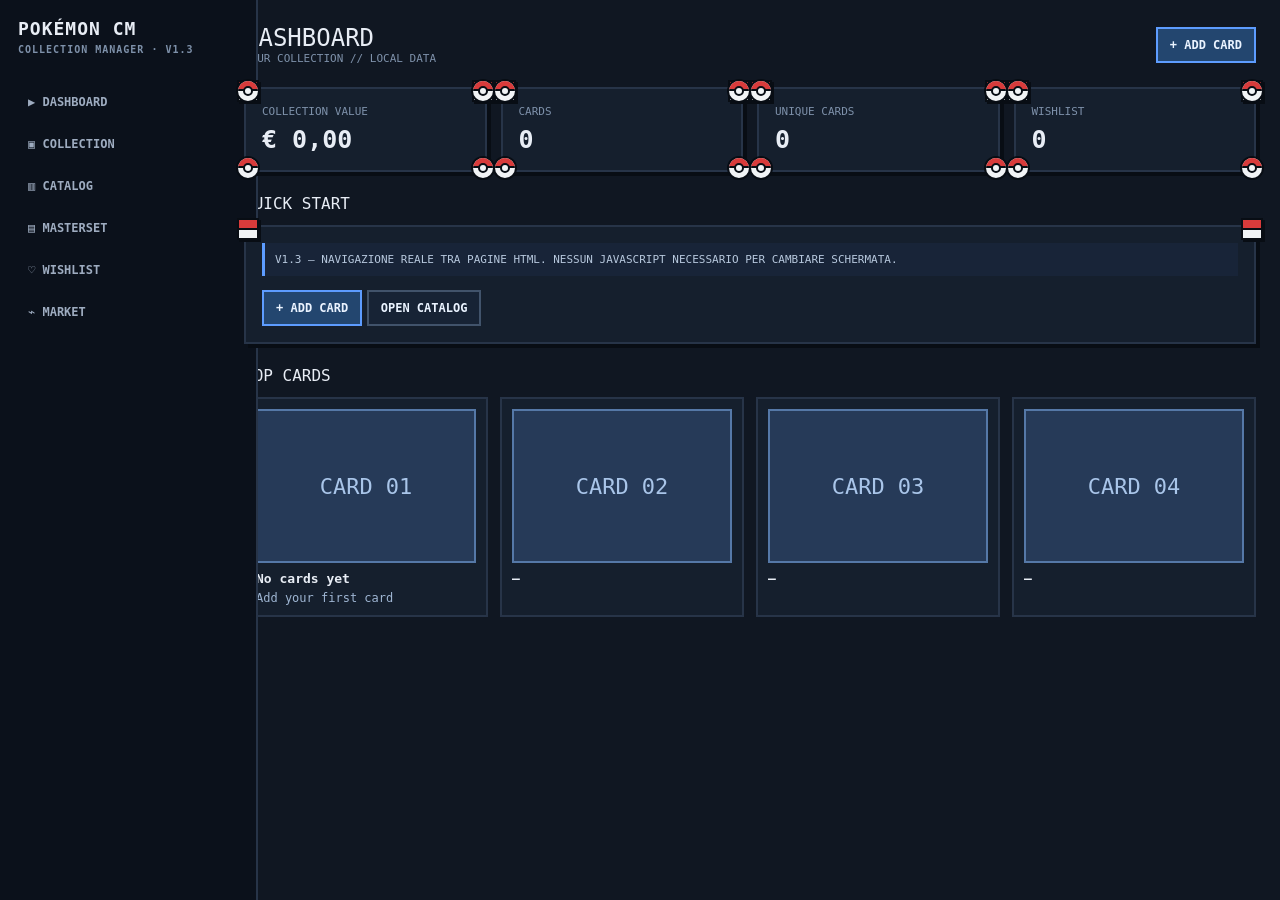
<file: index.html>
<!doctype html>
<html lang="it">

<head>

  <meta charset="utf-8">
  <meta name="viewport" content="width=device-width,initial-scale=1">

  <title>Pokémon Collection Manager — DASHBOARD</title>

  <link rel="stylesheet" href="style.css">
  <link rel="manifest" href="./manifest.webmanifest">

  <meta name="theme-color" content="#0b1220">


  <style>

    /* =========================================
       DASHBOARD — MINI POKÉ BALL
       ========================================= */

    .dashboard-pokeball-box {
      position: relative;
      overflow: visible;
    }


    .dashboard-pokeball {
      position: absolute;

      width: 20px;
      height: 20px;

      border: 2px solid #080d14;
      border-radius: 50%;

      background: #f1f3f5;

      z-index: 5;

      overflow: hidden;
    }


    /* PARTE ROSSA */

    .dashboard-pokeball::before {
      content: "";

      position: absolute;

      left: -2px;
      right: -2px;
      top: -2px;

      height: 10px;

      background: #d83b3b;

      border-bottom: 2px solid #080d14;

      border-radius: 50% 50% 0 0;
    }


    /* PULSANTE CENTRALE */

    .dashboard-pokeball::after {
      content: "";

      position: absolute;

      width: 6px;
      height: 6px;

      left: 5px;
      top: 5px;

      background: #f1f3f5;

      border: 2px solid #080d14;

      border-radius: 50%;

      z-index: 3;
    }


    /* =========================================
       POSIZIONE ANGOLI
       ========================================= */

    .dashboard-pokeball.tl {
      top: -10px;
      left: -10px;
    }

    .dashboard-pokeball.tr {
      top: -10px;
      right: -10px;
    }

    .dashboard-pokeball.bl {
      bottom: -10px;
      left: -10px;
    }

    .dashboard-pokeball.br {
      bottom: -10px;
      right: -10px;
    }


    /* =========================================
       MOBILE
       ========================================= */

    @media(max-width:800px) {

      .dashboard-pokeball {
        width: 18px;
        height: 18px;
      }

      .dashboard-pokeball::before {
        height: 9px;
      }

      .dashboard-pokeball::after {
        width: 5px;
        height: 5px;

        left: 4px;
        top: 4px;
      }

      .dashboard-pokeball.tl {
        top: -9px;
        left: -9px;
      }

      .dashboard-pokeball.tr {
        top: -9px;
        right: -9px;
      }

      .dashboard-pokeball.bl {
        bottom: -9px;
        left: -9px;
      }

      .dashboard-pokeball.br {
        bottom: -9px;
        right: -9px;
      }

    }

  </style>

</head>


<body>


<div class="app">


  <!-- SIDEBAR -->

  <aside class="side">

    <div class="logo">

      POKÉMON CM

      <small>
        COLLECTION MANAGER · V1.3
      </small>

    </div>


    <nav class="nav">

      <a href="index.html">
        ▶ DASHBOARD
      </a>

      <a href="collection.html">
        ▣ COLLECTION
      </a>

      <a href="catalog.html">
        ▥ CATALOG
      </a>

      <a href="masterset.html">
        ▤ MASTERSET
      </a>

      <a href="wishlist.html">
        ♡ WISHLIST
      </a>

      <a href="market.html">
        ⌁ MARKET
      </a>

    </nav>

  </aside>



  <!-- MAIN -->

  <main class="main">


    <div class="top">

      <div>

        <div class="title">
          DASHBOARD
        </div>

        <div class="tag">
          YOUR COLLECTION // LOCAL DATA
        </div>

      </div>


      <a class="btn" href="collection.html#add">
        + ADD CARD
      </a>

    </div>



    <!-- =====================================
         DASHBOARD STATS
         ===================================== -->

    <div class="grid">


      <!-- COLLECTION VALUE -->

      <div class="panel dashboard-pokeball-box">

        <span class="dashboard-pokeball tl"></span>
        <span class="dashboard-pokeball tr"></span>
        <span class="dashboard-pokeball bl"></span>
        <span class="dashboard-pokeball br"></span>

        <div class="label">
          Collection value
        </div>

        <div class="value">
          € 0,00
        </div>

      </div>



      <!-- CARDS -->

      <div class="panel dashboard-pokeball-box">

        <span class="dashboard-pokeball tl"></span>
        <span class="dashboard-pokeball tr"></span>
        <span class="dashboard-pokeball bl"></span>
        <span class="dashboard-pokeball br"></span>

        <div class="label">
          Cards
        </div>

        <div class="value">
          0
        </div>

      </div>



      <!-- UNIQUE CARDS -->

      <div class="panel dashboard-pokeball-box">

        <span class="dashboard-pokeball tl"></span>
        <span class="dashboard-pokeball tr"></span>
        <span class="dashboard-pokeball bl"></span>
        <span class="dashboard-pokeball br"></span>

        <div class="label">
          Unique cards
        </div>

        <div class="value">
          0
        </div>

      </div>



      <!-- WISHLIST -->

      <div class="panel dashboard-pokeball-box">

        <span class="dashboard-pokeball tl"></span>
        <span class="dashboard-pokeball tr"></span>
        <span class="dashboard-pokeball bl"></span>
        <span class="dashboard-pokeball br"></span>

        <div class="label">
          Wishlist
        </div>

        <div class="value">
          0
        </div>

      </div>


    </div>



    <!-- =====================================
         QUICK START
         ===================================== -->

    <div class="section">

      <h2>
        QUICK START
      </h2>


      <div class="panel">

        <div class="notice">

          V1.3 — NAVIGAZIONE REALE TRA PAGINE HTML.
          NESSUN JAVASCRIPT NECESSARIO PER CAMBIARE SCHERMATA.

        </div>


        <a class="btn" href="collection.html#add">
          + ADD CARD
        </a>


        <a class="btn secondary" href="catalog.html">
          OPEN CATALOG
        </a>

      </div>

    </div>



    <!-- =====================================
         TOP CARDS
         ===================================== -->

    <div class="section">

      <h2>
        TOP CARDS
      </h2>


      <div class="cards">


        <div class="card">

          <div class="fakecard">
            CARD 01
          </div>

          <b>
            No cards yet
          </b>

          <div class="price">
            Add your first card
          </div>

        </div>


        <div class="card">

          <div class="fakecard">
            CARD 02
          </div>

          <b>
            —
          </b>

        </div>


        <div class="card">

          <div class="fakecard">
            CARD 03
          </div>

          <b>
            —
          </b>

        </div>


        <div class="card">

          <div class="fakecard">
            CARD 04
          </div>

          <b>
            —
          </b>

        </div>


      </div>

    </div>


  </main>

</div>



<!-- =========================================
     MOBILE NAV
     ========================================= -->

<nav class="mobile">

  <a href="index.html">
    ⌂<br>DASH
  </a>

  <a href="collection.html">
    ▣<br>COLL
  </a>

  <a href="catalog.html">
    ▥<br>CAT
  </a>

  <a href="masterset.html">
    ▤<br>SET
  </a>

  <a href="wishlist.html">
    ♡<br>WISH
  </a>

  <a href="market.html">
    ⌁<br>MARKET
  </a>

</nav>



<script>

  if (
    "serviceWorker" in navigator &&
    location.protocol !== "file:"
  ) {

    navigator.serviceWorker
      .register("./sw.js")
      .catch(() => {});

  }

</script>


</body>

</html>
</file>
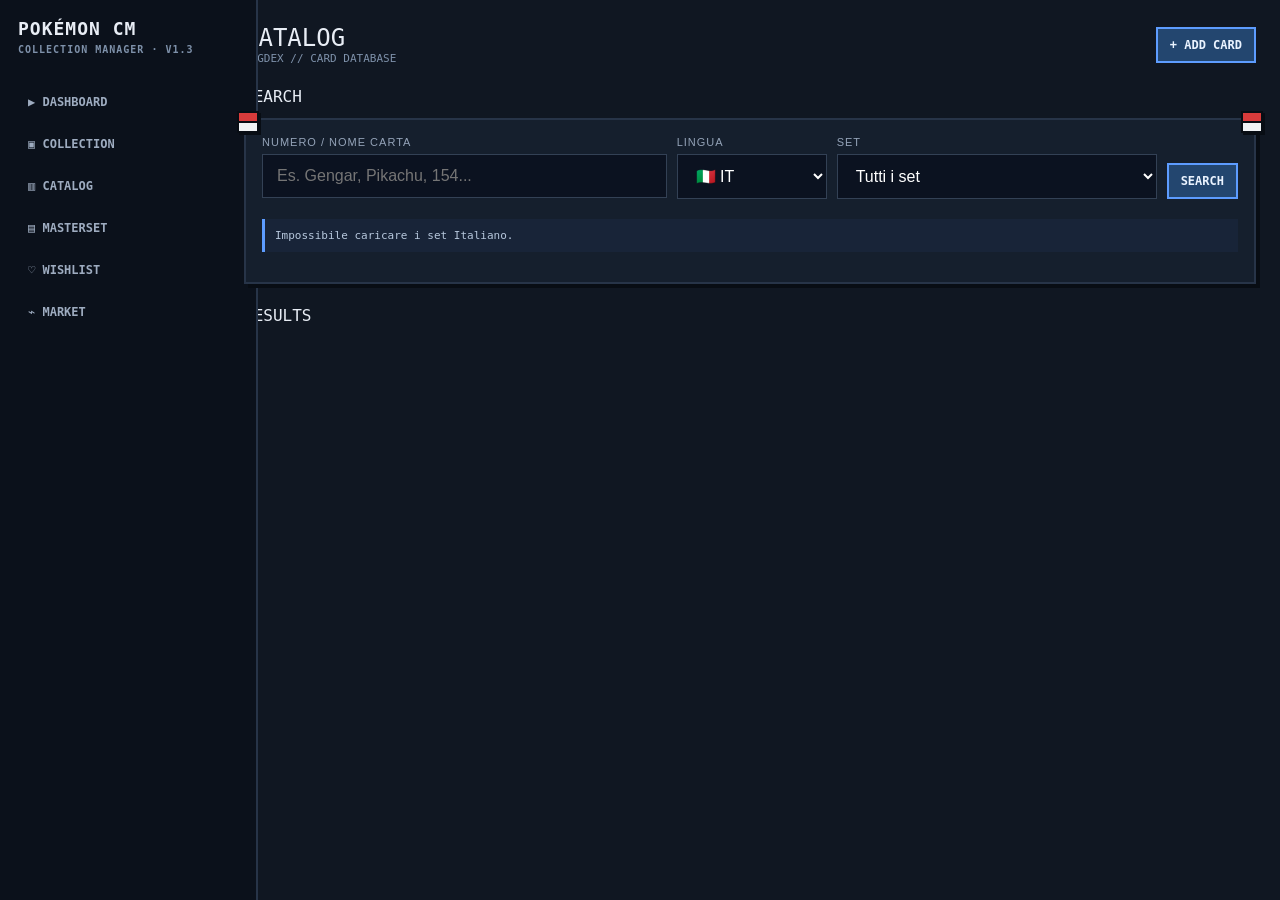
<file: catalog.html>
<!doctype html>

<html lang="it">
<head>
  <meta charset="utf-8">
  <meta name="viewport" content="width=device-width,initial-scale=1">

  <title>Pokémon Collection Manager — CATALOG</title>

  <link rel="stylesheet" href="style.css">
  <link rel="manifest" href="./manifest.webmanifest">

  <meta name="theme-color" content="#0b1220">

  <style>
    .search-box {
      display: grid;
      grid-template-columns: minmax(0, 1fr) 150px minmax(220px, 320px) auto;
      gap: 10px;
      margin-bottom: 20px;
    }

    .search-field {
      min-width: 0;
    }

    .search-label {
      display: block;
      margin-bottom: 6px;
      font-size: 11px;
      letter-spacing: 1px;
      color: #94a3b8;
    }

    .search-box input,
    .search-box select {
      width: 100%;
      box-sizing: border-box;
      padding: 12px 14px;
      background: #0b1220;
      color: #fff;
      border: 1px solid #334155;
      font: inherit;
      border-radius: 0;
    }

    .search-box input:focus,
    .search-box select:focus {
      outline: none;
      border-color: #60a5fa;
    }

    .results-grid {
      display: grid;
      grid-template-columns: repeat(auto-fill, minmax(180px, 1fr));
      gap: 16px;
    }

    .catalog-card {
      border: 1px solid #334155;
      background: #111827;
      padding: 10px;
      cursor: pointer;
    }

    .catalog-card:hover {
      border-color: #60a5fa;
    }

    .catalog-card img {
      width: 100%;
      display: block;
      aspect-ratio: 0.716;
      object-fit: contain;
      background: #0b1220;
    }

    .catalog-info {
      padding-top: 10px;
    }

    .catalog-name {
      font-weight: 700;
      margin-bottom: 5px;
    }

    .catalog-meta {
      color: #94a3b8;
      font-size: 12px;
      line-height: 1.5;
    }

    .catalog-actions {
      display: flex;
      gap: 6px;
      flex-wrap: wrap;
      margin-top: 10px;
    }

    .catalog-actions button {
      flex: 1;
      min-width: 70px;
      cursor: pointer;
    }

    .empty-state {
      border: 1px solid #334155;
      padding: 30px;
      color: #94a3b8;
      text-align: center;
      grid-column: 1 / -1;
    }

    .load-more-wrap {
      text-align: center;
      margin-top: 24px;
    }

    .load-more-wrap .btn {
      cursor: pointer;
    }

    @media (max-width: 900px) {
      .search-box {
        grid-template-columns: 1fr 1fr;
      }
    }

    @media (max-width: 600px) {
      .search-box {
        grid-template-columns: 1fr;
      }
    }
  </style>

</head>

<body>

<div class="app">

  <aside class="side">

    <div class="logo">
      POKÉMON CM
      <small>COLLECTION MANAGER · V1.3</small>
    </div>

    <nav class="nav">
      <a href="index.html">▶ DASHBOARD</a>
      <a href="collection.html">▣ COLLECTION</a>
      <a href="catalog.html">▥ CATALOG</a>
      <a href="masterset.html">▤ MASTERSET</a>
      <a href="wishlist.html">♡ WISHLIST</a>
      <a href="market.html">⌁ MARKET</a>
    </nav>

  </aside>

  <main class="main">

    <div class="top">

      <div>
        <div class="title">CATALOG</div>

        <div class="tag">
          TCGDEX // CARD DATABASE
        </div>
      </div>

      <a class="btn" href="collection.html#add">
        + ADD CARD
      </a>

    </div>


    <div class="section">

      <h2>SEARCH</h2>

      <div class="panel">

        <div class="search-box">

          <div class="search-field">

            <label class="search-label" for="searchInput">
              NUMERO / NOME CARTA
            </label>

            <input
              id="searchInput"
              type="text"
              placeholder="Es. Gengar, Pikachu, 154..."
              autocomplete="off"
            >

          </div>


          <div class="search-field">

            <label class="search-label" for="languageSelect">
              LINGUA
            </label>

            <select id="languageSelect">

              <option value="it">
                🇮🇹 IT
              </option>

              <option value="en">
                🇬🇧 EN
              </option>

              <option value="ja">
                🇯🇵 JP
              </option>

            </select>

          </div>


          <div class="search-field">

            <label class="search-label" for="setSelect">
              SET
            </label>

            <select id="setSelect">

              <option value="">
                Tutti i set
              </option>

            </select>

          </div>


          <div
            class="search-field"
            style="align-self:end;"
          >

            <button
              id="searchBtn"
              class="btn"
              type="button"
            >
              SEARCH
            </button>

          </div>

        </div>


        <div id="status" class="notice">
          Inserisci il nome o il numero della carta.
        </div>

      </div>

    </div>


    <div class="section">

      <h2>RESULTS</h2>

      <div id="results" class="results-grid"></div>

      <div
        id="loadMoreWrap"
        class="load-more-wrap"
        style="display:none;"
      >

        <button
          id="loadMoreBtn"
          class="btn secondary"
          type="button"
        >
          LOAD MORE
        </button>

      </div>

    </div>

  </main>

</div>


<nav class="mobile">

  <a href="index.html">
    ⌂<br>DASH
  </a>

  <a href="collection.html">
    ▣<br>COLL
  </a>

  <a href="catalog.html">
    ▥<br>CAT
  </a>

  <a href="masterset.html">
    ▤<br>SET
  </a>

  <a href="wishlist.html">
    ♡<br>WISH
  </a>

  <a href="market.html">
    ⌁<br>MARKET
  </a>

</nav>


<script>

const API =
  "https://api.tcgdex.net/v2";

const PAGE_SIZE =
  40;

const WISHLIST_KEY =
  "pcm_wishlist";


/* =========================================================
   STATE
========================================================= */

let currentLang =
  "it";

let allSets =
  [];

let setsMap =
  {};

let currentPage =
  1;

let currentQuery =
  "";

let currentSetId =
  "";

let loading =
  false;

let hasMore =
  false;

let lastResults =
  [];


/* =========================================================
   ELEMENTS
========================================================= */

const searchInput =
  document.getElementById(
    "searchInput"
  );

const languageSelect =
  document.getElementById(
    "languageSelect"
  );

const setSelect =
  document.getElementById(
    "setSelect"
  );

const searchBtn =
  document.getElementById(
    "searchBtn"
  );

const results =
  document.getElementById(
    "results"
  );

const status =
  document.getElementById(
    "status"
  );

const loadMoreWrap =
  document.getElementById(
    "loadMoreWrap"
  );

const loadMoreBtn =
  document.getElementById(
    "loadMoreBtn"
  );


/* =========================================================
   HELPERS
========================================================= */

function normalize(value) {

  return String(value || "")
    .toLowerCase()
    .normalize("NFD")
    .replace(
      /[\u0300-\u036f]/g,
      ""
    )
    .trim();

}


function escapeHtml(value) {

  return String(value || "")
    .replace(/&/g, "&amp;")
    .replace(/</g, "&lt;")
    .replace(/>/g, "&gt;")
    .replace(/"/g, "&quot;")
    .replace(/'/g, "&#039;");

}


function cardImage(card) {

  if (
    !card ||
    !card.image
  ) {
    return "";
  }

  const image =
    String(card.image);

  if (
    image.endsWith(".png") ||
    image.endsWith(".jpg") ||
    image.endsWith(".jpeg") ||
    image.endsWith(".webp")
  ) {
    return image;
  }

  return image + "/high.webp";

}


function getSetId(card) {

  if (
    card &&
    card.set &&
    card.set.id
  ) {
    return card.set.id;
  }

  if (
    card &&
    card.id
  ) {
    return String(
      card.id
    ).split("-")[0];
  }

  return "";

}


function getSetName(card) {

  const setId =
    getSetId(card);

  if (
    setsMap[setId] &&
    setsMap[setId].name
  ) {
    return setsMap[setId].name;
  }

  if (
    card &&
    card.set &&
    card.set.name
  ) {
    return card.set.name;
  }

  return "Set sconosciuto";

}


function languageName(lang) {

  if (lang === "it") {
    return "Italiano";
  }

  if (lang === "en") {
    return "Inglese";
  }

  if (lang === "ja") {
    return "Giapponese";
  }

  return lang;

}


/* =========================================================
   WISHLIST
========================================================= */

function getWishlist() {

  try {

    return JSON.parse(
      localStorage.getItem(
        WISHLIST_KEY
      ) || "[]"
    );

  } catch {

    return [];

  }

}


function saveWishlist(items) {

  localStorage.setItem(
    WISHLIST_KEY,
    JSON.stringify(items)
  );

}


function addToWishlist(card) {

  if (
    !card ||
    !card.id
  ) {
    return;
  }


  const wishlist =
    getWishlist();


  const language =
    card.displayLanguage ||
    currentLang;


  const exists =
    wishlist.some(
      item =>

        String(
          item.cardId ||
          item.id
        ) ===
        String(
          card.id
        )

        &&

        String(
          item.language ||
          "it"
        ) ===
        String(
          language
        )
    );


  if (exists) {

    status.textContent =
      "Carta già presente nella Wishlist.";

    return;

  }


  const wishlistCard = {

    id:
      `${card.id}-${language}-${Date.now()}`,

    cardId:
      card.id,

    name:
      card.name ||
      "Carta senza nome",

    localId:
      card.localId ||
      "",

    set:
      card.set ||
      null,

    setName:
      getSetName(card),

    language:
      language,

    image:
      cardImage(card),

    addedAt:
      new Date().toISOString()

  };


  wishlist.push(
    wishlistCard
  );


  saveWishlist(
    wishlist
  );


  status.textContent =
    `${wishlistCard.name} aggiunta alla Wishlist.`;

}


/* =========================================================
   LOAD SETS
========================================================= */

async function loadSets(
  language = currentLang
) {

  try {

    status.textContent =
      `Caricamento set ${languageName(language)}...`;


    const response =
      await fetch(
        `${API}/${language}/sets`
      );


    if (!response.ok) {

      throw new Error(
        "Errore caricamento set"
      );

    }


    allSets =
      await response.json();


    if (
      !Array.isArray(allSets)
    ) {

      allSets =
        [];

    }


    setsMap =
      {};


    allSets.forEach(
      set => {

        if (
          set &&
          set.id
        ) {

          setsMap[set.id] =
            set;

        }

      }
    );


    populateSetSelect();


    status.textContent =
      "Inserisci il nome o il numero della carta.";

  } catch (error) {

    console.error(
      "Errore caricamento set:",
      error
    );


    allSets =
      [];


    setsMap =
      {};


    setSelect.innerHTML =
      `
        <option value="">
          Tutti i set
        </option>
      `;


    status.textContent =
      `Impossibile caricare i set ${languageName(language)}.`;

  }

}


/* =========================================================
   SET DROPDOWN
========================================================= */

function populateSetSelect() {

  setSelect.innerHTML =
    `
      <option value="">
        Tutti i set
      </option>
    `;


  const sortedSets =
    [...allSets].sort(
      (a, b) =>
        String(
          a.name || ""
        ).localeCompare(
          String(
            b.name || ""
          ),
          currentLang === "ja"
            ? "ja"
            : "it"
        )
    );


  sortedSets.forEach(
    set => {

      const option =
        document.createElement(
          "option"
        );


      option.value =
        set.id;


      option.textContent =
        set.name ||
        set.id;


      setSelect.appendChild(
        option
      );

    }
  );

}


function findSetById(id) {

  if (!id) {
    return null;
  }

  return (
    allSets.find(
      set =>
        normalize(
          set.id
        ) ===
        normalize(id)
    ) ||
    null
  );

}


/* =========================================================
   GET ITALIAN CARD
========================================================= */

async function getItalianCard(cardId) {

  if (!cardId) {
    return null;
  }

  try {

    const response =
      await fetch(
        `${API}/it/cards/${encodeURIComponent(cardId)}`
      );


    if (!response.ok) {
      return null;
    }


    return await response.json();

  } catch (error) {

    console.error(
      "Italian card error:",
      error
    );

    return null;

  }

}


/* =========================================================
   GET CARD IN SELECTED LANGUAGE
========================================================= */

async function getLanguageCard(
  cardId,
  language
) {

  if (!cardId) {
    return null;
  }

  try {

    const response =
      await fetch(
        `${API}/${language}/cards/${encodeURIComponent(cardId)}`
      );


    if (!response.ok) {
      return null;
    }


    return await response.json();

  } catch (error) {

    console.error(
      "Language card error:",
      language,
      cardId,
      error
    );

    return null;

  }

}


/* =========================================================
   LOCALIZE ONE CARD
========================================================= */

async function localizeOneCard(
  card,
  language = currentLang
) {

  if (!card) {
    return null;
  }


  if (
    language === "it"
  ) {

    return {
      ...card,
      displayLanguage: "it"
    };

  }


  const italianCard =
    await getItalianCard(
      card.id
    );


  if (italianCard) {

    return {
      ...card,

      name:
        italianCard.name ||
        card.name,

      displayLanguage:
        language
    };

  }


  return {
    ...card,
    displayLanguage:
      language
  };

}


/* =========================================================
   LOCALIZE RESULTS
========================================================= */

async function localizeResults(
  cards
) {

  if (
    !cards ||
    !cards.length
  ) {
    return [];
  }


  const localized =
    await Promise.all(
      cards.map(
        card =>
          localizeOneCard(
            card,
            currentLang
          )
      )
    );


  return localized.filter(
    Boolean
  );

}


/* =========================================================
   RENDER CARD
========================================================= */

function renderCard(card) {

  const image =
    cardImage(card);

  const name =
    card.name ||
    "Unknown";

  const localId =
    card.localId ||
    "—";

  const setName =
    getSetName(card);

  const cardId =
    card.id ||
    "";


  return `

    <div
      class="catalog-card"
      data-card-id="${escapeHtml(cardId)}"
    >

      ${
        image
          ? `
            <img
              src="${escapeHtml(image)}"
              alt="${escapeHtml(name)}"
              loading="lazy"
            >
          `
          : `
            <div class="fakecard">
              NO IMAGE
            </div>
          `
      }

      <div class="catalog-info">

        <div class="catalog-name">
          ${escapeHtml(name)}
        </div>

        <div class="catalog-meta">

          ${escapeHtml(setName)}

          <br>

          Nº ${escapeHtml(localId)}

          <br>

          ${escapeHtml(
            languageName(
              card.displayLanguage ||
              currentLang
            )
          )}

        </div>

        <div class="catalog-actions">

          <button
            class="btn secondary view-btn"
            type="button"
            data-card-id="${escapeHtml(cardId)}"
          >
            VIEW
          </button>

          <button
            class="btn wish-btn"
            type="button"
            data-card-id="${escapeHtml(cardId)}"
          >
            ♡ WISH
          </button>

          <button
            class="btn add-btn"
            type="button"
            data-card-id="${escapeHtml(cardId)}"
          >
            + COLL
          </button>

        </div>

      </div>

    </div>

  `;

}


/* =========================================================
   RENDER RESULTS
========================================================= */

function renderResults(cards) {

  lastResults =
    cards || [];


  if (
    !lastResults.length
  ) {

    results.innerHTML =
      `
        <div class="empty-state">
          Nessun risultato.
        </div>
      `;

    return;

  }


  results.innerHTML =
    lastResults
      .map(
        card =>
          renderCard(card)
      )
      .join("");

}


/* =========================================================
   SEARCH CARD LIST
========================================================= */

async function fetchCardList(
  language,
  query,
  page
) {

  const params =
    new URLSearchParams();


  params.set(
    "name",
    query
  );


  params.set(
    "pagination:page",
    page
  );


  params.set(
    "pagination:itemsPerPage",
    PAGE_SIZE
  );


  const response =
    await fetch(
      `${API}/${language}/cards?${params.toString()}`
    );


  if (!response.ok) {

    throw new Error(
      `Errore ricerca ${language}`
    );

  }


  const data =
    await response.json();


  return (
    data.cards ||
    data ||
    []
  );

}


/* =========================================================
   MERGE UNIQUE CARDS
========================================================= */

function mergeUniqueCards(
  first,
  second
) {

  const map =
    new Map();


  [
    ...(first || []),
    ...(second || [])
  ].forEach(
    card => {

      if (
        card &&
        card.id &&
        !map.has(card.id)
      ) {

        map.set(
          card.id,
          card
        );

      }

    }
  );


  return [
    ...map.values()
  ];

}


/* =========================================================
   SEARCH BY NAME
========================================================= */

async function searchByName(
  query,
  page,
  append = false
) {

  status.textContent =
    `Ricerca ${query}...`;


  /*
    Prima cerchiamo sempre in italiano.
    Questo ci permette di mantenere il nome
    italiano visualizzato nelle card.
  */

  const italianCards =
    await fetchCardList(
      "it",
      query,
      page
    );


  let sourceCards =
    italianCards;


  /*
    Se la lingua selezionata è EN o JP,
    facciamo anche una ricerca nella lingua
    selezionata.

    Questo è importante soprattutto per il
    giapponese: una ricerca con un nome scritto
    in giapponese non necessariamente esiste
    nella banca dati italiana.
  */

  if (
    currentLang !== "it"
  ) {

    try {

      const languageCards =
        await fetchCardList(
          currentLang,
          query,
          page
        );


      sourceCards =
        mergeUniqueCards(
          italianCards,
          languageCards
        );

    } catch (error) {

      console.warn(
        "Ricerca lingua selezionata non disponibile:",
        error
      );

    }

  }


  /*
    Recuperiamo la versione nella lingua
    selezionata per ogni risultato.
  */

  const languageCards =
    await Promise.all(

      sourceCards.map(
        async sourceCard => {

          if (
            currentLang === "it"
          ) {

            return {
              ...sourceCard,
              displayLanguage: "it"
            };

          }


          const localizedCard =
            await getLanguageCard(
              sourceCard.id,
              currentLang
            );


          if (
            !localizedCard
          ) {

            return null;

          }


          /*
            Cerchiamo il nome italiano.
            Se esiste, sarà quello mostrato
            nell'interfaccia.
          */

          let italianCard =
            null;


          if (
            italianCards.some(
              card =>
                card.id ===
                sourceCard.id
            )
          ) {

            italianCard =
              italianCards.find(
                card =>
                  card.id ===
                  sourceCard.id
              );

          } else {

            italianCard =
              await getItalianCard(
                sourceCard.id
              );

          }


          return {

            ...localizedCard,

            name:
              italianCard?.name ||
              sourceCard.name ||
              localizedCard.name,

            displayLanguage:
              currentLang

          };

        }
      )

    );


  const validCards =
    languageCards.filter(
      Boolean
    );


  /*
    Evitiamo duplicati.
  */

  const uniqueCards =
    mergeUniqueCards(
      [],
      validCards
    );


  if (append) {

    lastResults =
      mergeUniqueCards(
        lastResults,
        uniqueCards
      );

  } else {

    lastResults =
      uniqueCards;

  }


  renderResults(
    lastResults
  );


  /*
    LOAD MORE rimane attivo quando
    la ricerca principale restituisce
    una pagina completa.
  */

  hasMore =
    italianCards.length ===
    PAGE_SIZE;


  loadMoreWrap.style.display =
    hasMore
      ? "block"
      : "none";


  if (
    currentLang === "ja" &&
    !validCards.length
  ) {

    status.textContent =
      `Nessuna versione giapponese trovata per "${query}".`;

  } else {

    status.textContent =
      `${lastResults.length} risultati`;

  }

}


/* =========================================================
   SEARCH BY NUMBER
========================================================= */

async function searchByNumber(
  number,
  page,
  append = false
) {

  status.textContent =
    `Ricerca carta numero ${number}...`;


  const params =
    new URLSearchParams();


  params.set(
    "localId",
    number
  );


  params.set(
    "pagination:page",
    page
  );


  params.set(
    "pagination:itemsPerPage",
    PAGE_SIZE
  );


  /*
    Per IT cerchiamo direttamente in IT.

    Per EN/JP cerchiamo prima in IT per avere
    un'identità comune e poi recuperiamo la
    versione nella lingua selezionata.
  */

  const searchLanguage =
    currentLang === "it"
      ? "it"
      : "it";


  const response =
    await fetch(
      `${API}/${searchLanguage}/cards?${params.toString()}`
    );


  if (!response.ok) {

    throw new Error(
      "Errore ricerca numero"
    );

  }


  const data =
    await response.json();


  const sourceCards =
    data.cards ||
    data ||
    [];


  let cards =
    sourceCards;


  /*
    Per JP/EN recuperiamo la versione
    nella lingua scelta.
  */

  if (
    currentLang !== "it"
  ) {

    const localized =
      await Promise.all(

        sourceCards.map(
          async sourceCard => {

            const languageCard =
              await getLanguageCard(
                sourceCard.id,
                currentLang
              );


            if (
              !languageCard
            ) {

              return null;

            }


            return {

              ...languageCard,

              name:
                sourceCard.name ||
                languageCard.name,

              displayLanguage:
                currentLang

            };

          }
        )

      );


    cards =
      localized.filter(
        Boolean
      );

  } else {

    cards =
      sourceCards.map(
        card => ({
          ...card,
          displayLanguage: "it"
        })
      );

  }


  if (append) {

    lastResults =
      mergeUniqueCards(
        lastResults,
        cards
      );

  } else {

    lastResults =
      cards;

  }


  renderResults(
    lastResults
  );


  hasMore =
    sourceCards.length ===
    PAGE_SIZE;


  loadMoreWrap.style.display =
    hasMore
      ? "block"
      : "none";


  status.textContent =
    `${lastResults.length} carte numerate ${number}`;

}


/* =========================================================
   SEARCH INSIDE SET
========================================================= */

async function searchInsideSet(
  query,
  setId
) {

  status.textContent =
    "Ricerca nel set...";


  loadMoreWrap.style.display =
    "none";


  const set =
    findSetById(
      setId
    );


  if (!set) {

    renderResults([]);


    status.textContent =
      "Set non trovato.";


    return;

  }


  try {

    const response =
      await fetch(
        `${API}/${currentLang}/sets/${encodeURIComponent(set.id)}`
      );


    if (!response.ok) {

      throw new Error(
        "Set non trovato"
      );

    }


    const fullSet =
      await response.json();


    let cards =
      fullSet.cards ||
      [];


    const wanted =
      normalize(
        query
      );


    /*
      Se non è stato inserito nessun testo,
      mostriamo tutto il set.
    */

    if (wanted) {

      if (
        /^\d+$/.test(
          wanted
        )
      ) {

        cards =
          cards.filter(
            card =>
              String(
                card.localId
              ) ===
              String(
                wanted
              )
          );

      } else {

        /*
          Prima cerchiamo il nome italiano.

          Questo mantiene il comportamento
          "Gengar" anche quando la lingua
          selezionata è JP.
        */

        const italianCards =
          await Promise.all(

            cards.map(
              card =>
                getItalianCard(
                  card.id
                )
            )

          );


        const matchingIds =
          new Set();


        italianCards.forEach(
          italianCard => {

            if (
              italianCard &&
              normalize(
                italianCard.name
              ).includes(
                wanted
              )
            ) {

              matchingIds.add(
                italianCard.id
              );

            }

          }
        );


        /*
          Se non troviamo nulla in italiano,
          cerchiamo il testo direttamente nella
          lingua selezionata.

          Questo risolve il caso di una ricerca
          giapponese con nome giapponese.
        */

        if (
          matchingIds.size === 0
        ) {

          cards.forEach(
            card => {

              if (
                normalize(
                  card.name
                ).includes(
                  wanted
                )
              ) {

                matchingIds.add(
                  card.id
                );

              }

            }
          );

        }


        cards =
          cards.filter(
            card =>
              matchingIds.has(
                card.id
              )
          );

      }

    }


    const finalCards =
      await localizeResults(
        cards
      );


    lastResults =
      finalCards;


    renderResults(
      finalCards
    );


    if (
      currentLang === "ja" &&
      !finalCards.length
    ) {

      status.textContent =
        "Nessuna carta giapponese trovata nel set.";

    } else {

      status.textContent =
        `${finalCards.length} risultati in ${set.name}`;

    }

  } catch (error) {

    console.error(
      error
    );


    renderResults([]);


    status.textContent =
      "Errore nella ricerca del set.";

  }

}


/* =========================================================
   EXACT CARD ID
========================================================= */

async function searchExactCard(
  query
) {

  if (
    !query.includes("-") ||
    query.includes(" ")
  ) {

    return false;

  }


  try {

    const response =
      await fetch(
        `${API}/${currentLang}/cards/${encodeURIComponent(query)}`
      );


    if (!response.ok) {

      return false;

    }


    const card =
      await response.json();


    const finalCard =
      (
        await localizeResults(
          [card]
        )
      )[0];


    if (!finalCard) {

      return false;

    }


    renderResults([
      finalCard
    ]);


    status.textContent =
      "1 risultato";


    loadMoreWrap.style.display =
      "none";


    return true;

  } catch (error) {

    console.error(
      error
    );

    return false;

  }

}


/* =========================================================
   MAIN SEARCH
========================================================= */

async function searchCards() {

  if (loading) {
    return;
  }


  loading =
    true;


  currentQuery =
    searchInput.value.trim();


  currentSetId =
    setSelect.value;


  currentLang =
    languageSelect.value;


  currentPage =
    1;


  lastResults =
    [];


  hasMore =
    false;


  loadMoreWrap.style.display =
    "none";


  results.innerHTML =
    "";


  const query =
    currentQuery;


  const setId =
    currentSetId;


  try {

    /*
      SET SENZA QUERY
    */

    if (
      !query &&
      setId
    ) {

      await searchInsideSet(
        "",
        setId
      );

      return;

    }


    /*
      NESSUNA QUERY
    */

    if (
      !query &&
      !setId
    ) {

      status.textContent =
        "Inserisci un nome o un numero.";

      renderResults([]);

      return;

    }


    /*
      ID ESATTO
      Esempio: me55-154
    */

    if (
      query.includes("-") &&
      !query.includes(" ")
    ) {

      const found =
        await searchExactCard(
          query
        );


      if (found) {
        return;
      }

    }


    /*
      RICERCA DENTRO UN SET
    */

    if (setId) {

      await searchInsideSet(
        query,
        setId
      );

      return;

    }


    /*
      NUMERO
    */

    if (
      /^\d+$/.test(
        query
      )
    ) {

      await searchByNumber(
        query,
        1,
        false
      );

      return;

    }


    /*
      NOME
    */

    await searchByName(
      query,
      1,
      false
    );

  } catch (error) {

    console.error(
      error
    );


    renderResults([]);


    status.textContent =
      "Errore durante la ricerca.";

  } finally {

    loading =
      false;

  }

}


/* =========================================================
   LOAD MORE
========================================================= */

async function loadMore() {

  if (
    loading ||
    !hasMore
  ) {
    return;
  }


  loading =
    true;


  try {

    currentPage++;


    const query =
      currentQuery;


    const setId =
      currentSetId;


    /*
      Per una ricerca dentro un set
      abbiamo già tutti i risultati.
    */

    if (setId) {

      hasMore =
        false;

      loadMoreWrap.style.display =
        "none";

      return;

    }


    /*
      NUMERO
    */

    if (
      /^\d+$/.test(
        query
      )
    ) {

      await searchByNumber(
        query,
        currentPage,
        true
      );

      return;

    }


    /*
      NOME
    */

    await searchByName(
      query,
      currentPage,
      true
    );

  } catch (error) {

    console.error(
      error
    );


    currentPage--;


    status.textContent =
      "Errore nel caricamento.";

  } finally {

    loading =
      false;

  }

}


/* =========================================================
   EVENTS
========================================================= */

searchBtn.addEventListener(
  "click",
  searchCards
);


searchInput.addEventListener(
  "keydown",
  event => {

    if (
      event.key === "Enter"
    ) {

      searchCards();

    }

  }
);


languageSelect.addEventListener(
  "change",
  async () => {

    currentLang =
      languageSelect.value;


    /*
      Il set precedente potrebbe non esistere
      nella lingua nuova, quindi lo resettiamo.
    */

    currentSetId =
      "";


    setSelect.value =
      "";


    await loadSets(
      currentLang
    );


    if (
      searchInput.value.trim()
    ) {

      searchCards();

    }

  }
);


setSelect.addEventListener(
  "change",
  () => {

    if (
      searchInput.value.trim() ||
      setSelect.value
    ) {

      searchCards();

    }

  }
);


loadMoreBtn.addEventListener(
  "click",
  loadMore
);


/* =========================================================
   CARD CLICK
========================================================= */

results.addEventListener(
  "click",
  event => {

    /*
      VIEW
    */

    const viewButton =
      event.target.closest(
        ".view-btn"
      );


    if (viewButton) {

      event.stopPropagation();


      viewCard(
        viewButton.dataset.cardId
      );


      return;

    }


    /*
      WISHLIST
    */

    const wishButton =
      event.target.closest(
        ".wish-btn"
      );


    if (wishButton) {

      event.stopPropagation();


      const card =
        lastResults.find(
          item =>
            String(item.id) ===
            String(
              wishButton.dataset.cardId
            )
        );


      if (card) {

        addToWishlist(
          card
        );

      }


      return;

    }


    /*
      COLLECTION
    */

    const addButton =
      event.target.closest(
        ".add-btn"
      );


    if (addButton) {

      event.stopPropagation();


      addToCollection(
        addButton.dataset.cardId
      );


      return;

    }


    /*
      CLICK SULLA CARD
    */

    const card =
      event.target.closest(
        ".catalog-card"
      );


    if (card) {

      viewCard(
        card.dataset.cardId
      );

    }

  }
);


/* =========================================================
   VIEW CARD
========================================================= */

async function viewCard(
  cardId
) {

  if (!cardId) {
    return;
  }


  try {

    const response =
      await fetch(
        `${API}/${currentLang}/cards/${encodeURIComponent(cardId)}`
      );


    if (!response.ok) {

      throw new Error(
        "Card non trovata"
      );

    }


    const card =
      await response.json();


    const italianCard =
      await getItalianCard(
        cardId
      );


    const displayName =
      italianCard?.name ||
      card.name ||
      "Card";


    const setName =
      getSetName(
        card
      );


    alert(

      `${displayName}\n\n` +

      `Set: ${setName}\n` +

      `Numero: ${
        card.localId ||
        "—"
      }\n` +

      `Lingua: ${
        languageName(
          currentLang
        )
      }\n\n` +

      `ID: ${
        card.id ||
        cardId
      }`

    );

  } catch (error) {

    console.error(
      error
    );


    alert(
      "Impossibile aprire la carta."
    );

  }

}


/* =========================================================
   ADD TO COLLECTION
========================================================= */

function addToCollection(
  cardId
) {

  if (!cardId) {
    return;
  }


  const url =
    `collection.html?add=${encodeURIComponent(cardId)}&lang=${encodeURIComponent(currentLang)}`;


  window.location.href =
    url;

}


/* =========================================================
   INIT
========================================================= */

(async function init() {

  currentLang =
    languageSelect.value;


  await loadSets(
    currentLang
  );

})();


/* =========================================================
   SERVICE WORKER
========================================================= */

if (
  "serviceWorker" in navigator &&
  location.protocol !== "file:"
) {

  navigator.serviceWorker
    .register(
      "./sw.js?v=14"
    )
    .catch(
      () => {}
    );

}

</script>

</body>
</html>
</file>
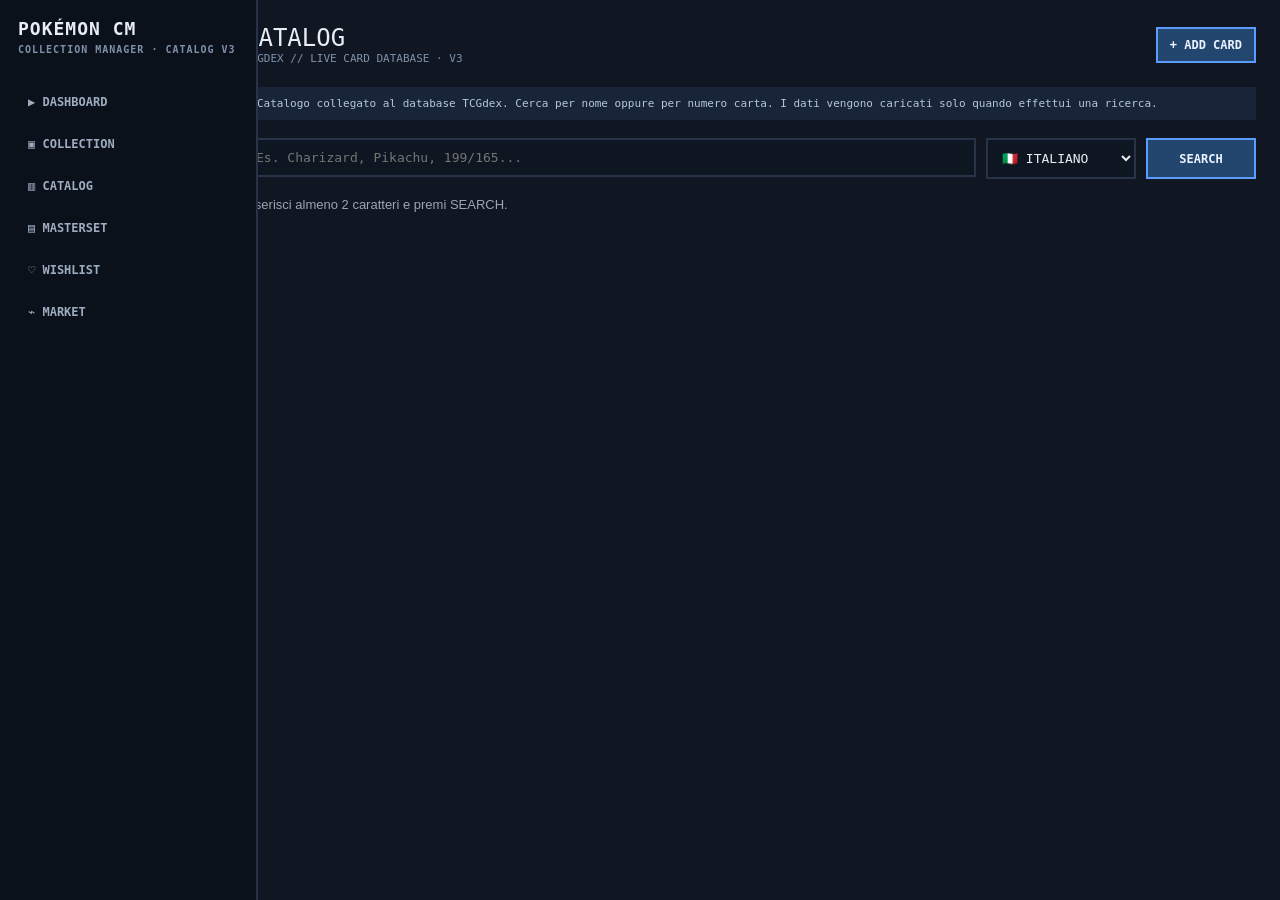
<file: catalog_v3.html>
<!doctype html>
<html lang="it">
<head>
<meta charset="utf-8">
<meta name="viewport" content="width=device-width,initial-scale=1">
<title>Pokémon Collection Manager — CATALOG</title>
<link rel="stylesheet" href="style.css">
<link rel="manifest" href="./manifest.webmanifest">
<meta name="theme-color" content="#0b1220">
<style>
.catalog-toolbar{display:grid;grid-template-columns:1fr 150px 110px;gap:10px;margin:18px 0}.catalog-toolbar .input,.catalog-toolbar select{width:100%;box-sizing:border-box}.catalog-status{font-size:13px;color:#9aa6b2;margin:8px 0 16px}.catalog-grid{display:grid;grid-template-columns:repeat(auto-fill,minmax(170px,1fr));gap:14px}.catalog-card{background:#151d2b;border:1px solid #344154;padding:10px;min-width:0}.catalog-card img{width:100%;aspect-ratio:0.716;object-fit:contain;background:#0b1220;display:block}.catalog-card .name{font-weight:700;margin-top:9px;white-space:nowrap;overflow:hidden;text-overflow:ellipsis}.catalog-card .meta{font-size:12px;color:#9aa6b2;margin-top:4px;line-height:1.45}.catalog-actions{display:flex;gap:7px;margin-top:9px}.catalog-actions button{flex:1}.catalog-empty{border:1px dashed #344154;padding:30px;text-align:center;color:#9aa6b2}.catalog-detail{display:none;grid-template-columns:180px 1fr;gap:18px;background:#111927;border:1px solid #344154;padding:14px;margin-bottom:18px}.catalog-detail.show{display:grid}.catalog-detail img{width:100%;max-width:180px}.detail-label{font-size:11px;color:#7f8b9a;text-transform:uppercase}.detail-value{font-size:14px;margin:2px 0 11px}.small-btn{background:#202b3b;border:1px solid #415069;color:#fff;padding:7px 8px;cursor:pointer}.small-btn.primary{background:#1d5fa7;border-color:#2f78c5}.small-btn:hover{filter:brightness(1.12)}
@media(max-width:700px){.catalog-toolbar{grid-template-columns:1fr 1fr}.catalog-toolbar .search-wrap{grid-column:1/-1}.catalog-detail{grid-template-columns:120px 1fr}.catalog-detail img{max-width:120px}.catalog-grid{grid-template-columns:repeat(2,minmax(0,1fr))}}
</style>
</head>
<body>
<div class="app">
<aside class="side"><div class="logo">POKÉMON CM<small>COLLECTION MANAGER · CATALOG V3</small></div>
<nav class="nav"><a href="index.html">▶ DASHBOARD</a><a href="collection.html">▣ COLLECTION</a><a href="catalog.html">▥ CATALOG</a><a href="masterset.html">▤ MASTERSET</a><a href="wishlist.html">♡ WISHLIST</a><a href="market.html">⌁ MARKET</a></nav></aside>
<main class="main">
<div class="top"><div><div class="title">CATALOG</div><div class="tag">TCGDEX // LIVE CARD DATABASE · V3</div></div><a class="btn" href="collection.html#add">+ ADD CARD</a></div>
<div class="notice">Catalogo collegato al database TCGdex. Cerca per nome oppure per numero carta. I dati vengono caricati solo quando effettui una ricerca.</div>
<div class="catalog-toolbar">
<div class="search-wrap"><input id="search" class="input" autocomplete="off" placeholder="Es. Charizard, Pikachu, 199/165..."></div>
<select id="lang" class="input"><option value="it">🇮🇹 ITALIANO</option><option value="en">🇬🇧 ENGLISH</option><option value="ja">🇯🇵 JAPANESE</option></select>
<button id="searchBtn" class="btn" type="button">SEARCH</button>
</div>
<div id="status" class="catalog-status">Inserisci almeno 2 caratteri e premi SEARCH.</div>
<div id="detail" class="catalog-detail"></div>
<div id="results" class="catalog-grid"></div>
</main></div>
<nav class="mobile"><a href="index.html">⌂<br>DASH</a><a href="collection.html">▣<br>COLL</a><a href="catalog.html">▥<br>CAT</a><a href="masterset.html">▤<br>SET</a><a href="wishlist.html">♡<br>WISH</a><a href="market.html">⌁<br>MARKET</a></nav>
<script>
const API='https://api.tcgdex.net/v2/';
const searchEl=document.getElementById('search');
const langEl=document.getElementById('lang');
const resultsEl=document.getElementById('results');
const statusEl=document.getElementById('status');
const detailEl=document.getElementById('detail');
let lastResults=[];

function esc(v){return String(v??'').replace(/[&<>"']/g,m=>({'&':'&amp;','<':'&lt;','>':'&gt;','"':'&quot;',"'":'&#039;'}[m]));}
function imageUrl(url){return url?url+'.png':'';}
function setText(card){return card.set?.name||'Set sconosciuto';}

async function searchCards(){
  const q=searchEl.value.trim();
  if(q.length<2){statusEl.textContent='Inserisci almeno 2 caratteri e premi SEARCH.';return;}
  const lang=langEl.value;
  resultsEl.innerHTML=''; detailEl.classList.remove('show');
  statusEl.textContent='Ricerca in corso...';
  try{
    let url;
    if(/^\d+[A-Za-z]?\s*\/\s*\d+/.test(q)){
      const local=q.split('/')[0].trim();
      url=API+lang+'/cards?localId='+encodeURIComponent(local)+'&pagination:page=1&pagination:itemsPerPage=40';
    }else{
      url=API+lang+'/cards?name='+encodeURIComponent(q)+'&pagination:page=1&pagination:itemsPerPage=40';
    }
    const r=await fetch(url,{headers:{Accept:'application/json'}});
    if(!r.ok) throw new Error('HTTP '+r.status);
    const data=await r.json();
    lastResults=Array.isArray(data)?data:[];
    renderResults();
  }catch(e){
    statusEl.textContent='Errore nel caricamento. Controlla la connessione e riprova.';
  }
}
function renderResults(){
  if(!lastResults.length){statusEl.textContent='Nessuna carta trovata.';resultsEl.innerHTML='<div class="catalog-empty">Nessun risultato. Prova un altro nome o numero.</div>';return;}
  statusEl.textContent=lastResults.length+' risultati trovati.';
  resultsEl.innerHTML=lastResults.map((c,i)=>`<article class="catalog-card"><img loading="lazy" src="${esc(imageUrl(c.image))}" alt="${esc(c.name)}" onerror="this.style.opacity='.25'"><div class="name">${esc(c.name)}</div><div class="meta">${esc(setText(c))}<br># ${esc(c.localId)} · ID ${esc(c.id)}</div><div class="catalog-actions"><button class="small-btn primary" onclick="showCard(${i})">VIEW</button><button class="small-btn" onclick="saveCard(${i},'collection')">+ COLL</button></div></article>`).join('');
}
async function showCard(i){
  const brief=lastResults[i];
  statusEl.textContent='Caricamento dettagli...';
  try{
    const r=await fetch(API+langEl.value+'/cards/'+encodeURIComponent(brief.id));
    if(!r.ok) throw new Error();
    const c=await r.json();
    detailEl.innerHTML=`<img src="${esc(imageUrl(c.image))}" alt="${esc(c.name)}"><div><div class="detail-label">CARD</div><div class="detail-value"><strong>${esc(c.name)}</strong></div><div class="detail-label">SET</div><div class="detail-value">${esc(setText(c))} · ${esc(c.localId)}</div><div class="detail-label">RARITY</div><div class="detail-value">${esc(c.rarity||'—')}</div><div class="detail-label">CATEGORY</div><div class="detail-value">${esc(c.category||'—')}</div><div class="catalog-actions"><button class="small-btn primary" onclick="saveCard(${i},'collection')">ADD TO COLLECTION</button><button class="small-btn" onclick="saveCard(${i},'wishlist')">ADD TO WISHLIST</button></div></div>`;
    detailEl.classList.add('show');
    statusEl.textContent='Dettagli carta caricati.';
  }catch(e){statusEl.textContent='Impossibile caricare i dettagli della carta.';}
}
function saveCard(i,target){
  const c=lastResults[i];
  const item={id:c.id,name:c.name,localId:c.localId,image:c.image,set:c.set||null,language:langEl.value,savedAt:new Date().toISOString()};
  const key=target==='wishlist'?'pcm_wishlist_catalog':'pcm_collection_catalog';
  const arr=JSON.parse(localStorage.getItem(key)||'[]');
  if(!arr.some(x=>x.id===item.id&&x.language===item.language)){arr.push(item);localStorage.setItem(key,JSON.stringify(arr));}
  alert(target==='wishlist'?'Carta salvata nella Wishlist.':'Carta salvata come selezione Collection.');
}
searchEl.addEventListener('keydown',e=>{if(e.key==='Enter')searchCards();});
document.getElementById('searchBtn').addEventListener('click',searchCards);
langEl.addEventListener('change',()=>{if(searchEl.value.trim().length>=2)searchCards();});
if('serviceWorker' in navigator && location.protocol!=='file:'){navigator.serviceWorker.register('./sw.js?v=3',{updateViaCache:'none'}).catch(()=>{});
// V3: il catalogo parte sempre vuoto; i risultati arrivano solo dopo una ricerca.
window.addEventListener('pageshow',()=>{ if(!searchEl.value.trim()){ resultsEl.innerHTML=''; detailEl.classList.remove('show'); statusEl.textContent='Inserisci almeno 2 caratteri e premi SEARCH.'; }});}
</script>
</body></html>
</file>
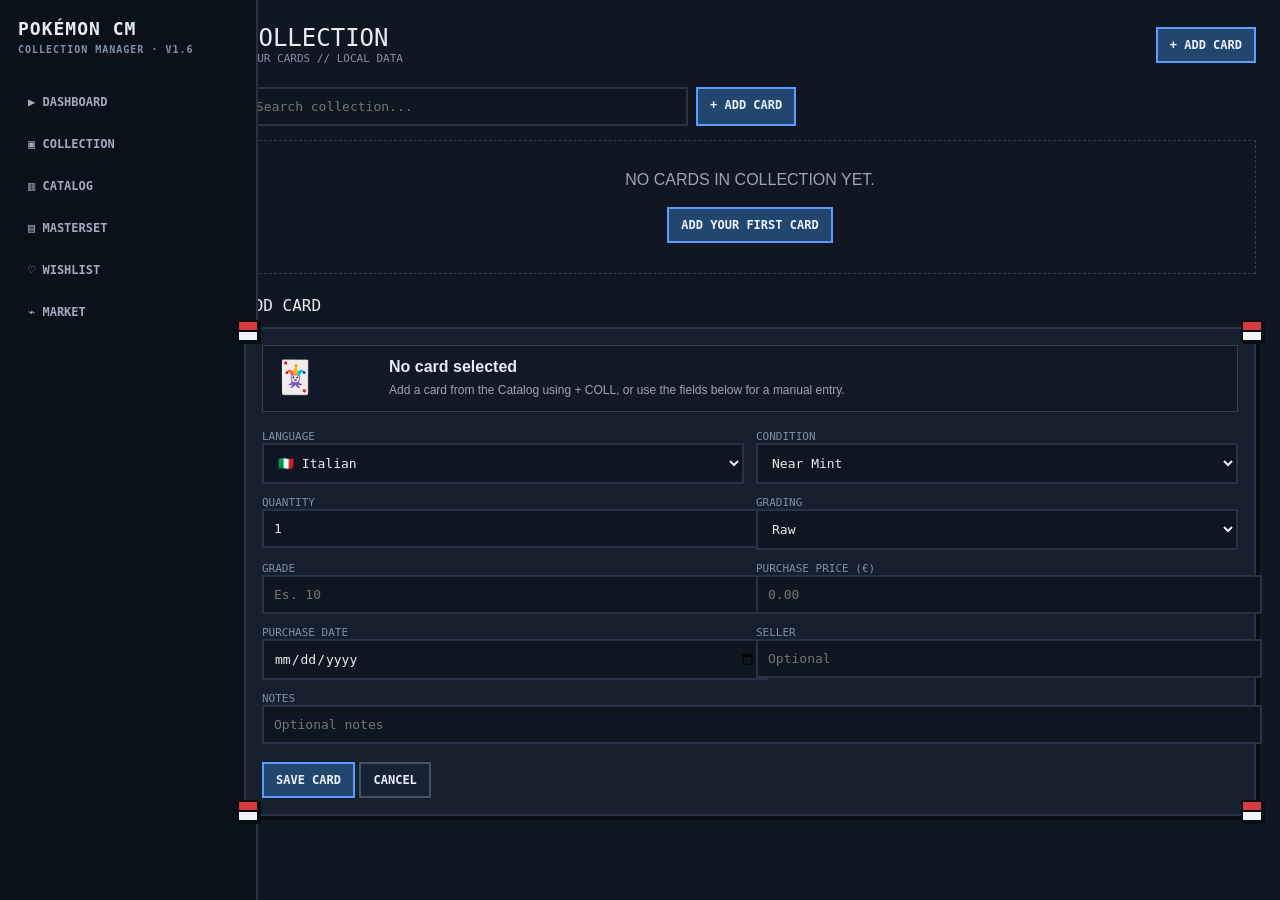
<file: collection.html>
<!doctype html>
<html lang="it">
<head>
<meta charset="utf-8">
<meta name="viewport" content="width=device-width,initial-scale=1">
<title>Pokémon Collection Manager — COLLECTION V1.6</title>
<link rel="stylesheet" href="style.css">
<link rel="manifest" href="./manifest.webmanifest">
<meta name="theme-color" content="#0b1220">

<style>
.collection-preview{
  display:grid;
  grid-template-columns:100px 1fr;
  gap:14px;
  align-items:start;
  background:#111927;
  border:1px solid #344154;
  padding:12px;
  margin-bottom:18px;
}
.collection-preview img{
  width:100px;
  display:block;
}
.preview-name{font-weight:700;font-size:16px;margin-bottom:5px}
.preview-meta{font-size:12px;color:#9aa6b2;line-height:1.5}

.formgrid{
  display:grid;
  grid-template-columns:repeat(2,minmax(0,1fr));
  gap:12px;
}
.form-full{grid-column:1/-1}

.saved-card{
  display:grid;
  grid-template-columns:80px 1fr auto;
  gap:12px;
  align-items:center;
  background:#151d2b;
  border:1px solid #344154;
  padding:10px;
  margin-bottom:10px;
}
.saved-card img{width:80px}
.saved-name{font-weight:700}
.saved-meta{
  font-size:12px;
  color:#9aa6b2;
  line-height:1.5;
  margin-top:4px;
}
.saved-price{text-align:right;font-weight:700}

.remove-btn{
  background:#202b3b;
  border:1px solid #415069;
  color:#fff;
  padding:7px 9px;
  cursor:pointer;
  margin-top:6px;
}

.collection-empty{
  border:1px dashed #344154;
  padding:30px;
  text-align:center;
  color:#9aa6b2;
}

.loading-card{
  border:1px solid #344154;
  background:#111927;
  padding:20px;
  color:#9aa6b2;
}

@media(max-width:700px){
  .formgrid{grid-template-columns:1fr}
  .form-full{grid-column:auto}

  .saved-card{
    grid-template-columns:60px 1fr;
  }

  .saved-card img{width:60px}

  .saved-price{
    grid-column:2;
    text-align:left;
  }
}
</style>
</head>

<body>

<div class="app">

<aside class="side">

  <div class="logo">
    POKÉMON CM
    <small>COLLECTION MANAGER · V1.6</small>
  </div>

  <nav class="nav">
    <a href="index.html">▶ DASHBOARD</a>
    <a href="collection.html">▣ COLLECTION</a>
    <a href="catalog.html">▥ CATALOG</a>
    <a href="masterset.html">▤ MASTERSET</a>
    <a href="wishlist.html">♡ WISHLIST</a>
    <a href="market.html">⌁ MARKET</a>
  </nav>

</aside>

<main class="main">

<div class="top">

  <div>
    <div class="title">COLLECTION</div>
    <div class="tag">YOUR CARDS // LOCAL DATA</div>
  </div>

  <a class="btn" href="#add">+ ADD CARD</a>

</div>

<div class="toolbar">

  <input
    id="collectionSearch"
    class="input"
    placeholder="Search collection..."
  >

  <a class="btn" href="#add">+ ADD CARD</a>

</div>

<div id="collectionList" class="list"></div>

<div class="section" id="add">

<h2>ADD CARD</h2>

<div class="panel">

<div id="selectedCard"></div>

<div class="formgrid">

<div>
  <div class="label">Language</div>

  <select id="language" class="select">
    <option value="it">🇮🇹 Italian</option>
    <option value="en">🇬🇧 English</option>
    <option value="ja">🇯🇵 Japanese</option>
  </select>
</div>

<div>
  <div class="label">Condition</div>

  <select id="condition" class="select">
    <option value="NM">Near Mint</option>
    <option value="EX">Excellent</option>
    <option value="GD">Good</option>
    <option value="LP">Light Played</option>
    <option value="PL">Played</option>
    <option value="PO">Poor</option>
  </select>
</div>

<div>
  <div class="label">Quantity</div>

  <input
    id="quantity"
    class="input"
    type="number"
    min="1"
    value="1"
  >
</div>

<div>
  <div class="label">Grading</div>

  <select id="grading" class="select">
    <option value="Raw">Raw</option>
    <option value="PSA">PSA</option>
    <option value="CGC">CGC</option>
    <option value="BGS">BGS</option>
    <option value="ACE">ACE</option>
    <option value="Other">Other</option>
  </select>
</div>

<div>
  <div class="label">Grade</div>

  <input
    id="grade"
    class="input"
    type="number"
    min="0"
    max="10"
    step="0.5"
    placeholder="Es. 10"
  >
</div>

<div>
  <div class="label">Purchase price (€)</div>

  <input
    id="purchasePrice"
    class="input"
    type="number"
    min="0"
    step="0.01"
    placeholder="0.00"
  >
</div>

<div>
  <div class="label">Purchase date</div>

  <input
    id="purchaseDate"
    class="input"
    type="date"
  >
</div>

<div>
  <div class="label">Seller</div>

  <input
    id="seller"
    class="input"
    placeholder="Optional"
  >
</div>

<div class="form-full">

  <div class="label">Notes</div>

  <input
    id="notes"
    class="input"
    placeholder="Optional notes"
  >

</div>

</div>

<br>

<button
  id="saveBtn"
  class="btn"
  type="button"
>
SAVE CARD
</button>

<a
  class="btn secondary"
  href="collection.html"
>
CANCEL
</a>

</div>

</div>

</main>

</div>

<nav class="mobile">

  <a href="index.html">⌂<br>DASH</a>
  <a href="collection.html">▣<br>COLL</a>
  <a href="catalog.html">▥<br>CAT</a>
  <a href="masterset.html">▤<br>SET</a>
  <a href="wishlist.html">♡<br>WISH</a>
  <a href="market.html">⌁<br>MARKET</a>

</nav>

<script>

const COLLECTION_KEY='pcm_collection';
const API='https://api.tcgdex.net/v2';

let pendingCard=null;


/* =========================
   BASIC HELPERS
========================= */

function esc(v){

  return String(v??'').replace(/[&<>"']/g,m=>({

    '&':'&amp;',
    '<':'&lt;',
    '>':'&gt;',
    '"':'&quot;',
    "'":'&#039;'

  }[m]));

}


function loadCollection(){

  return JSON.parse(
    localStorage.getItem(COLLECTION_KEY)||'[]'
  );

}


function saveCollection(arr){

  localStorage.setItem(
    COLLECTION_KEY,
    JSON.stringify(arr)
  );

}


function languageName(v){

  return {

    it:'Italian',
    en:'English',
    ja:'Japanese'

  }[v]||v;

}


/* =========================
   LOAD CARD FROM CATALOG
========================= */

async function loadPendingFromUrl(){

  const params=new URLSearchParams(
    window.location.search
  );

  const cardId=params.get('add');
  const requestedLang=params.get('lang')||'it';

  if(!cardId){

    showNoCard();
    return;

  }

  const box=document.getElementById('selectedCard');

  box.innerHTML=`
    <div class="loading-card">
      Loading card from Catalog...
    </div>
  `;

  try{

    /*
      We use the Italian card as the canonical
      identity/name of the card.
    */

    const itResponse=await fetch(
      `${API}/it/cards/${encodeURIComponent(cardId)}`
    );

    if(!itResponse.ok){

      throw new Error(
        'Italian card not found'
      );

    }

    const itCard=await itResponse.json();


    /*
      Then load the selected language version.
      If the language is unavailable, we keep
      the Italian canonical card.
    */

    let selectedCard=itCard;

    if(requestedLang!=='it'){

      try{

        const langResponse=await fetch(
          `${API}/${requestedLang}/cards/${encodeURIComponent(cardId)}`
        );

        if(langResponse.ok){

          selectedCard=await langResponse.json();

        }

      }catch(e){

        /*
          Fallback to Italian version.
        */

      }

    }


    /*
      IMPORTANT:
      name = Italian name
      image = selected language image
      language = requested catalog language
    */

    pendingCard={

      id:itCard.id,

      name:itCard.name,

      localId:itCard.localId,

      image:selectedCard.image||itCard.image||'',

      set:itCard.set||selectedCard.set||null,

      language:requestedLang,

      selectedLanguageCard:selectedCard

    };


    showPendingCard();

    /*
      Remove query from browser URL.
      This prevents accidental re-import on refresh.
    */

    window.history.replaceState(
      {},
      document.title,
      'collection.html#add'
    );

    document
      .getElementById('add')
      .scrollIntoView({
        behavior:'auto'
      });

  }catch(e){

    console.error(e);

    box.innerHTML=`
      <div class="collection-preview">

        <div style="font-size:32px">
          ⚠️
        </div>

        <div>

          <div class="preview-name">
            Card not found
          </div>

          <div class="preview-meta">
            Impossibile caricare la carta dal Catalogo.
            Torna al Catalogo e riprova.
          </div>

        </div>

      </div>
    `;

    pendingCard=null;

  }

}


/* =========================
   DISPLAY SELECTED CARD
========================= */

function showNoCard(){

  const box=document.getElementById(
    'selectedCard'
  );

  pendingCard=null;

  box.innerHTML=`

    <div class="collection-preview">

      <div style="font-size:32px">
        🃏
      </div>

      <div>

        <div class="preview-name">
          No card selected
        </div>

        <div class="preview-meta">
          Add a card from the Catalog using + COLL,
          or use the fields below for a manual entry.
        </div>

      </div>

    </div>

  `;

}


function showPendingCard(){

  const box=document.getElementById(
    'selectedCard'
  );

  if(!pendingCard){

    showNoCard();
    return;

  }

  box.innerHTML=`

    <div class="collection-preview">

      <img
        src="${esc(
          pendingCard.image
            ? pendingCard.image+'.png'
            : ''
        )}"
        alt="${esc(pendingCard.name)}"
      >

      <div>

        <div class="preview-name">
          ${esc(pendingCard.name)}
        </div>

        <div class="preview-meta">

          ${esc(
            pendingCard.set?.name ||
            'Set sconosciuto'
          )}

          · #${esc(
            pendingCard.localId||'—'
          )}

          <br>

          Lingua catalogo:
          ${esc(
            languageName(
              pendingCard.language
            )
          )}

        </div>

      </div>

    </div>

  `;

  document.getElementById(
    'language'
  ).value=pendingCard.language||'it';

}


/* =========================
   COLLECTION RENDER
========================= */

function renderCollection(filter=''){

  const list=document.getElementById(
    'collectionList'
  );

  let cards=loadCollection();

  if(filter.trim()){

    const q=filter.toLowerCase();

    cards=cards.filter(x=>

      String(x.name||'')
        .toLowerCase()
        .includes(q)

      ||

      String(x.setName||'')
        .toLowerCase()
        .includes(q)

      ||

      String(x.localId||'')
        .toLowerCase()
        .includes(q)

    );

  }


  if(!cards.length){

    list.innerHTML=`

      <div class="collection-empty">

        NO CARDS IN COLLECTION YET.

        <br><br>

        <a class="btn" href="#add">
          ADD YOUR FIRST CARD
        </a>

      </div>

    `;

    return;

  }


  list.innerHTML=cards.map((c,i)=>`

    <div class="saved-card">

      <img
        src="${esc(
          c.image
            ? c.image+'.png'
            : ''
        )}"
        alt="${esc(c.name)}"
      >

      <div>

        <div class="saved-name">
          ${esc(c.name)}
        </div>

        <div class="saved-meta">

          ${esc(
            c.setName ||
            'Set sconosciuto'
          )}

          · #${esc(
            c.localId||'—'
          )}

          <br>

          ${esc(
            languageName(c.language)
          )}

          · ${esc(
            c.condition||'NM'
          )}

          · Qty ${esc(
            c.quantity||1
          )}

          <br>

          ${esc(
            c.grading||'Raw'
          )}

          ${
            c.grade
              ? ' · Grade '+esc(c.grade)
              : ''
          }

          ${
            c.purchaseDate
              ? ' · '+esc(c.purchaseDate)
              : ''
          }

        </div>

        ${
          c.seller
            ? `<div class="saved-meta">
                Seller: ${esc(c.seller)}
               </div>`
            : ''
        }

        ${
          c.notes
            ? `<div class="saved-meta">
                ${esc(c.notes)}
               </div>`
            : ''
        }

      </div>

      <div class="saved-price">

        ${
          c.purchasePrice!=='' &&
          c.purchasePrice!=null

            ? '€ '+Number(
                c.purchasePrice
              ).toFixed(2)

            : '—'
        }

        <br>

        <button
          class="remove-btn"
          onclick="removeCard(${i})"
        >
          REMOVE
        </button>

      </div>

    </div>

  `).join('');

}


/* =========================
   SAVE CARD
========================= */

function saveCard(){

  if(!pendingCard){

    alert(
      'Seleziona prima una carta dal Catalogo con + COLL.'
    );

    return;

  }


  const quantity=Math.max(

    1,

    Number(
      document.getElementById(
        'quantity'
      ).value||1
    )

  );


  const item={

    id:
      pendingCard.id+
      '-'+
      Date.now(),

    cardId:
      pendingCard.id,

    name:
      pendingCard.name,

    localId:
      pendingCard.localId,

    image:
      pendingCard.image,

    set:
      pendingCard.set||null,

    setName:
      pendingCard.set?.name||
      'Set sconosciuto',

    language:
      document.getElementById(
        'language'
      ).value,

    condition:
      document.getElementById(
        'condition'
      ).value,

    quantity:
      quantity,

    grading:
      document.getElementById(
        'grading'
      ).value,

    grade:
      document.getElementById(
        'grade'
      ).value,

    purchasePrice:
      document.getElementById(
        'purchasePrice'
      ).value,

    purchaseDate:
      document.getElementById(
        'purchaseDate'
      ).value,

    seller:
      document.getElementById(
        'seller'
      ).value.trim(),

    notes:
      document.getElementById(
        'notes'
      ).value.trim(),

    savedAt:
      new Date().toISOString()

  };


  const arr=loadCollection();

  arr.push(item);

  saveCollection(arr);

  alert(
    'Carta aggiunta alla Collection.'
  );

  window.location.href=
    'collection.html';

}


/* =========================
   REMOVE
========================= */

function removeCard(index){

  const arr=loadCollection();

  arr.splice(index,1);

  saveCollection(arr);

  renderCollection(
    document.getElementById(
      'collectionSearch'
    ).value
  );

}


/* =========================
   EVENTS
========================= */

document
  .getElementById('saveBtn')
  .addEventListener(
    'click',
    saveCard
  );


document
  .getElementById('collectionSearch')
  .addEventListener(
    'input',
    e=>{
      renderCollection(
        e.target.value
      );
    }
  );


/* =========================
   START
========================= */

renderCollection();

loadPendingFromUrl();


/* =========================
   SERVICE WORKER
========================= */

if(
  'serviceWorker' in navigator &&
  location.protocol!=='file:'
){

  navigator.serviceWorker.register(
    './sw.js?v=10',
    {
      updateViaCache:'none'
    }
  ).catch(()=>{});

}

</script>

</body>
</html>
</file>
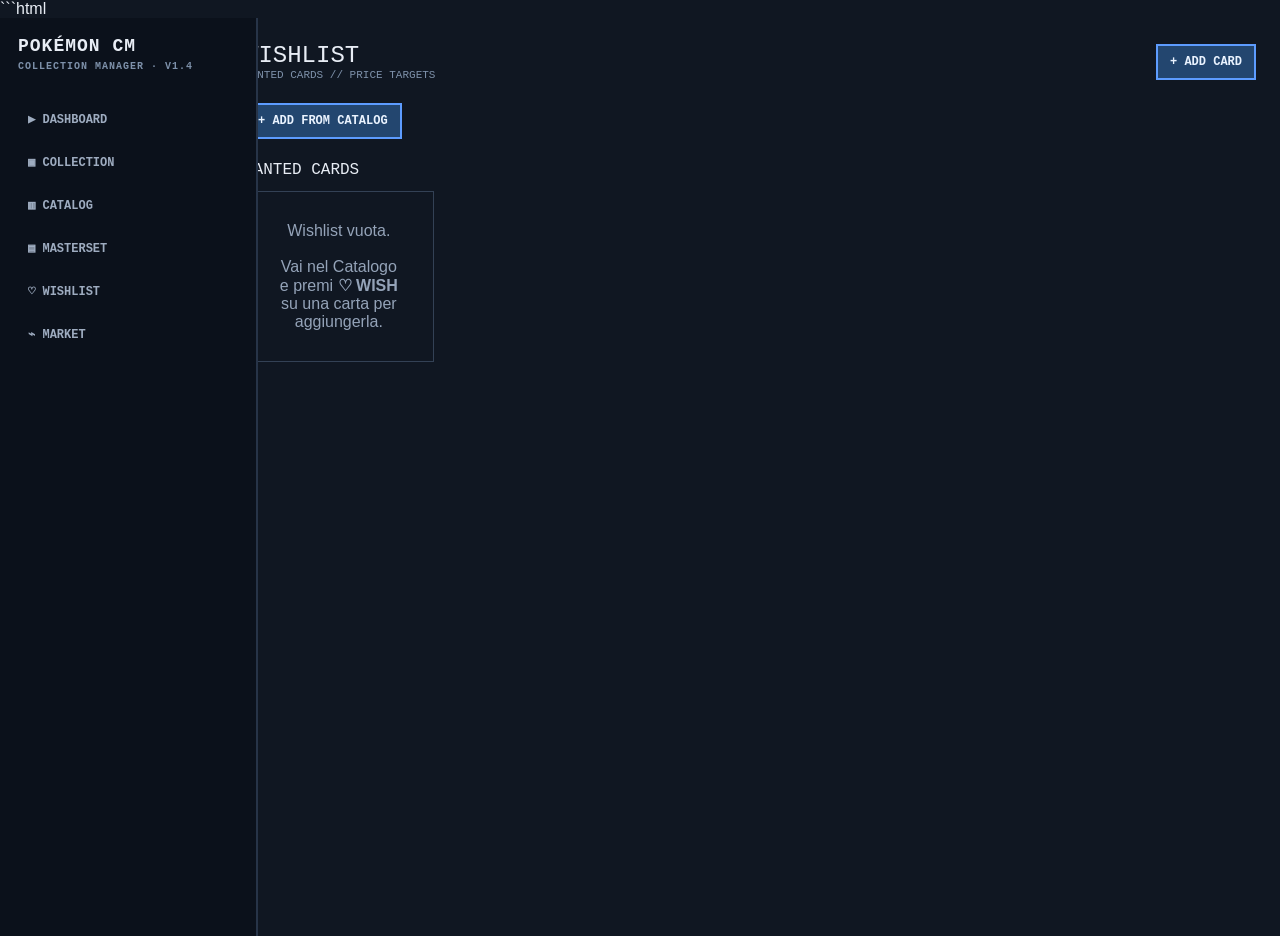
<file: wishlist.html>
```html
<!doctype html>
<html lang="it">
<head>
  <meta charset="utf-8">
  <meta name="viewport" content="width=device-width,initial-scale=1">

  <title>Pokémon Collection Manager — WISHLIST</title>

  <link rel="stylesheet" href="style.css">
  <link rel="manifest" href="./manifest.webmanifest">

  <meta name="theme-color" content="#0b1220">

  <style>
    .wishlist-grid {
      display: grid;
      grid-template-columns: repeat(auto-fill, minmax(180px, 1fr));
      gap: 16px;
    }

    .wishlist-card {
      border: 1px solid #334155;
      background: #111827;
      padding: 10px;
    }

    .wishlist-card:hover {
      border-color: #60a5fa;
    }

    .wishlist-card img {
      width: 100%;
      display: block;
      aspect-ratio: 0.716;
      object-fit: contain;
      background: #0b1220;
    }

    .wishlist-info {
      padding-top: 10px;
    }

    .wishlist-name {
      font-weight: 700;
      margin-bottom: 6px;
    }

    .wishlist-meta {
      color: #94a3b8;
      font-size: 12px;
      line-height: 1.5;
    }

    .wishlist-actions {
      display: flex;
      gap: 6px;
      flex-wrap: wrap;
      margin-top: 10px;
    }

    .wishlist-actions button {
      flex: 1;
      min-width: 70px;
      cursor: pointer;
    }

    .empty-state {
      border: 1px solid #334155;
      padding: 30px;
      color: #94a3b8;
      text-align: center;
    }

    .fakecard {
      width: 100%;
      aspect-ratio: 0.716;
      display: flex;
      align-items: center;
      justify-content: center;
      background: #0b1220;
      color: #64748b;
      font-size: 12px;
    }
  </style>
</head>

<body>

<div class="app">

  <aside class="side">

    <div class="logo">
      POKÉMON CM
      <small>COLLECTION MANAGER · V1.4</small>
    </div>

    <nav class="nav">
      <a href="index.html">▶ DASHBOARD</a>
      <a href="collection.html">▣ COLLECTION</a>
      <a href="catalog.html">▥ CATALOG</a>
      <a href="masterset.html">▤ MASTERSET</a>
      <a href="wishlist.html">♡ WISHLIST</a>
      <a href="market.html">⌁ MARKET</a>
    </nav>

  </aside>


  <main class="main">

    <div class="top">

      <div>

        <div class="title">
          WISHLIST
        </div>

        <div class="tag">
          WANTED CARDS // PRICE TARGETS
        </div>

      </div>

      <a
        class="btn"
        href="catalog.html"
      >
        + ADD CARD
      </a>

    </div>


    <div class="toolbar">

      <a
        class="btn"
        href="catalog.html"
      >
        + ADD FROM CATALOG
      </a>

    </div>


    <div class="section">

      <h2>WANTED CARDS</h2>

      <div
        id="wishlistList"
        class="wishlist-grid"
      ></div>

    </div>

  </main>

</div>


<nav class="mobile">

  <a href="index.html">
    ⌂<br>DASH
  </a>

  <a href="collection.html">
    ▣<br>COLL
  </a>

  <a href="catalog.html">
    ▥<br>CAT
  </a>

  <a href="masterset.html">
    ▤<br>SET
  </a>

  <a href="wishlist.html">
    ♡<br>WISH
  </a>

  <a href="market.html">
    ⌁<br>MARKET
  </a>

</nav>


<script>

const WISHLIST_KEY =
  "pcm_wishlist";

const COLLECTION_KEY =
  "pcm_collection";


/* =========================================================
   HELPERS
========================================================= */

function escapeHtml(value) {

  return String(value ?? "")
    .replace(
      /&/g,
      "&amp;"
    )
    .replace(
      /</g,
      "&lt;"
    )
    .replace(
      />/g,
      "&gt;"
    )
    .replace(
      /"/g,
      "&quot;"
    )
    .replace(
      /'/g,
      "&#039;"
    );

}


function getWishlist() {

  try {

    const data =
      JSON.parse(
        localStorage.getItem(
          WISHLIST_KEY
        ) || "[]"
      );

    return Array.isArray(data)
      ? data
      : [];

  } catch {

    return [];

  }

}


function saveWishlist(items) {

  localStorage.setItem(
    WISHLIST_KEY,
    JSON.stringify(items)
  );

}


function getCollection() {

  try {

    const data =
      JSON.parse(
        localStorage.getItem(
          COLLECTION_KEY
        ) || "[]"
      );

    return Array.isArray(data)
      ? data
      : [];

  } catch {

    return [];

  }

}


function saveCollection(items) {

  localStorage.setItem(
    COLLECTION_KEY,
    JSON.stringify(items)
  );

}


function languageName(lang) {

  if (lang === "it") {
    return "Italiano";
  }

  if (lang === "en") {
    return "Inglese";
  }

  if (lang === "ja") {
    return "Giapponese";
  }

  return lang || "—";

}


function cardImage(card) {

  if (
    card &&
    card.image
  ) {

    if (
      card.image.endsWith(".png") ||
      card.image.endsWith(".jpg") ||
      card.image.endsWith(".jpeg") ||
      card.image.endsWith(".webp")
    ) {

      return card.image;

    }

    return card.image + "/high.webp";

  }


  if (
    card &&
    card.cardId
  ) {

    return (
      `https://assets.tcgdex.net/en/` +
      `${card.cardId.replace(/-/g, "/")}` +
      `/high.webp`
    );

  }


  return "";

}


/* =========================================================
   REMOVE FROM WISHLIST
========================================================= */

function removeFromWishlist(index) {

  const wishlist =
    getWishlist();


  if (
    !wishlist[index]
  ) {

    return;

  }


  wishlist.splice(
    index,
    1
  );


  saveWishlist(
    wishlist
  );


  renderWishlist();

}


/* =========================================================
   MOVE TO COLLECTION
========================================================= */

function moveToCollection(index) {

  const wishlist =
    getWishlist();


  const card =
    wishlist[index];


  if (!card) {

    return;

  }


  const collection =
    getCollection();


  const collectionCard = {

    id:
      `${card.cardId || card.id}-${Date.now()}`,

    cardId:
      card.cardId ||
      card.id ||
      "",

    name:
      card.name ||
      "",

    localId:
      card.localId ||
      "",

    set:
      card.set ||
      null,

    setName:
      card.setName ||
      "Set sconosciuto",

    language:
      card.language ||
      "it",

    condition:
      "NM",

    quantity:
      1,

    grading:
      "Raw",

    grade:
      "",

    purchasePrice:
      "",

    purchaseDate:
      "",

    seller:
      "",

    notes:
      "",

    savedAt:
      new Date().toISOString()

  };


  collection.push(
    collectionCard
  );


  saveCollection(
    collection
  );


  /*
    Importante:
    quando una carta viene spostata
    nella Collection viene rimossa
    automaticamente dalla Wishlist.
  */

  wishlist.splice(
    index,
    1
  );


  saveWishlist(
    wishlist
  );


  renderWishlist();

}


/* =========================================================
   RENDER WISHLIST
========================================================= */

function renderWishlist() {

  const container =
    document.getElementById(
      "wishlistList"
    );


  if (!container) {

    return;

  }


  const wishlist =
    getWishlist();


  if (
    !wishlist.length
  ) {

    container.innerHTML = `

      <div class="empty-state">

        Wishlist vuota.

        <br><br>

        Vai nel Catalogo e premi
        <strong>♡ WISH</strong>
        su una carta per aggiungerla.

      </div>

    `;

    return;

  }


  container.innerHTML =
    wishlist
      .map(
        (card, index) => {

          const image =
            cardImage(card);


          const name =
            card.name ||
            "Carta senza nome";


          const localId =
            card.localId ||
            "—";


          const setName =
            card.setName ||
            "Set sconosciuto";


          const language =
            languageName(
              card.language
            );


          return `

            <div
              class="wishlist-card"
            >

              ${
                image
                  ? `

                    <img
                      src="${escapeHtml(image)}"
                      alt="${escapeHtml(name)}"
                      loading="lazy"
                      onerror="this.style.display='none';"
                    >

                  `
                  : `

                    <div class="fakecard">
                      NO IMAGE
                    </div>

                  `
              }


              <div class="wishlist-info">

                <div class="wishlist-name">

                  ${escapeHtml(name)}

                </div>


                <div class="wishlist-meta">

                  ${escapeHtml(setName)}

                  <br>

                  Nº ${escapeHtml(localId)}

                  <br>

                  ${escapeHtml(language)}

                </div>


                <div class="wishlist-actions">

                  <button
                    class="btn secondary"
                    type="button"
                    onclick="moveToCollection(${index})"
                  >
                    + COLLECTION
                  </button>


                  <button
                    class="btn"
                    type="button"
                    onclick="removeFromWishlist(${index})"
                  >
                    × REMOVE
                  </button>

                </div>

              </div>

            </div>

          `;

        }
      )
      .join("");

}


/* =========================================================
   INIT
========================================================= */

renderWishlist();


/* =========================================================
   SERVICE WORKER
========================================================= */

if (
  "serviceWorker" in navigator &&
  location.protocol !== "file:"
) {

  navigator.serviceWorker
    .register(
      "./sw.js?v=14"
    )
    .catch(
      () => {}
    );

}

</script>

</body>
</html>
```
</file>
<file: style.css>
```css
*{box-sizing:border-box}
body{margin:0;background:#101722;color:#e8edf5;font-family:Arial,sans-serif}
.app{display:flex;min-height:100vh}
.side{width:220px;background:#0b111b;border-right:2px solid #273448;padding:18px;position:fixed;height:100vh}
.logo{font-family:monospace;font-weight:900;letter-spacing:1px;font-size:18px;margin-bottom:28px}
.logo small{display:block;color:#7e91aa;font-size:10px;margin-top:5px}
.nav a{display:block;text-decoration:none;color:#9eacc0;padding:12px 10px;margin:4px 0;font:700 12px monospace}
.nav a:hover{background:#182438;color:#d9e9ff;border-left:3px solid #5d9cff}
.main{margin-left:220px;flex:1;padding:24px;max-width:1420px}
.top{display:flex;justify-content:space-between;align-items:center;margin-bottom:22px}
.title{font:24px monospace}
.tag{font:11px monospace;color:#7e91aa}
.grid{display:grid;grid-template-columns:repeat(4,1fr);gap:14px}

.panel{
  position:relative;
  background:#151f2d;
  border:2px solid #273448;
  padding:16px;
  box-shadow:4px 4px 0 #080d14;
}

/* MINI POKÉ BALL PIXEL-ART */
.panel::before,
.panel::after{
  content:"";
  position:absolute;
  width:18px;
  height:18px;
  border:2px solid #080d14;
  background:
    linear-gradient(
      to bottom,
      #d83b3b 0%,
      #d83b3b 43%,
      #080d14 43%,
      #080d14 57%,
      #f1f3f5 57%,
      #f1f3f5 100%
    );
  box-shadow:2px 2px 0 #080d14;
  image-rendering:pixelated;
  z-index:2;
}

.panel::before{
  top:-9px;
  left:-9px;
}

.panel::after{
  top:-9px;
  right:-9px;
}

.panel{
  --pokeball-bottom-left:none;
}

/* ALTRI DUE ANGOlI */
.panel .label:first-child::before,
.panel .label:first-child::after{
  content:"";
  position:absolute;
  width:18px;
  height:18px;
  border:2px solid #080d14;
  background:
    linear-gradient(
      to bottom,
      #d83b3b 0%,
      #d83b3b 43%,
      #080d14 43%,
      #080d14 57%,
      #f1f3f5 57%,
      #f1f3f5 100%
    );
  box-shadow:2px 2px 0 #080d14;
  image-rendering:pixelated;
  z-index:2;
}

.panel .label:first-child::before{
  bottom:-8px;
  left:-9px;
}

.panel .label:first-child::after{
  bottom:-8px;
  right:-9px;
}

.label{font:11px monospace;color:#7e91aa;text-transform:uppercase}
.value{font:700 25px monospace;margin-top:7px}
.section{margin-top:22px}
.section h2{font:16px monospace;margin:0 0 12px}
.cards{display:grid;grid-template-columns:repeat(4,1fr);gap:12px}
.fakecard{height:150px;background:#263a58;border:2px solid #5578a7;display:flex;align-items:center;justify-content:center;font:22px monospace;color:#a9c5e9}
.card{background:#151f2d;border:2px solid #273448;padding:10px}
.card b{display:block;margin-top:8px;font-family:monospace}
.price{font:12px monospace;color:#9fb6d3;margin-top:5px}
.btn{display:inline-block;background:#23466f;color:#eaf3ff;border:2px solid #5d9cff;padding:9px 12px;font:700 12px monospace;text-decoration:none}
.btn.secondary{background:#172335;border-color:#41536b}
.toolbar{display:flex;gap:8px;flex-wrap:wrap;margin-bottom:14px}
.input,.select{width:100%;background:#0e1621;border:2px solid #273448;color:#e8edf5;padding:10px;font:13px monospace}
.toolbar .input{max-width:420px}
.list{display:grid;gap:8px}
.row{display:grid;grid-template-columns:72px 1fr auto;gap:14px;align-items:center;background:#151f2d;border:2px solid #273448;padding:10px}
.thumb{width:62px;height:78px;background:#263a58;border:1px solid #5578a7;display:flex;align-items:center;justify-content:center;font:10px monospace;text-align:center;color:#c4d8ef}
.meta strong{font-family:monospace}
.meta small{display:block;color:#7e91aa;margin-top:4px;font:11px monospace}
.actions{display:flex;gap:6px;align-items:center;flex-wrap:wrap;justify-content:flex-end}
.pill{display:inline-block;border:1px solid #41536b;padding:4px 6px;color:#a9bad0;font:10px monospace}
.master{display:grid;grid-template-columns:repeat(3,1fr);gap:12px}
.progress{height:12px;border:1px solid #41536b;background:#0e1621;margin-top:10px}
.progress i{display:block;height:100%;background:#5d9cff}
.notice{background:#182438;border-left:3px solid #5d9cff;padding:10px;font:11px monospace;color:#b7c8dd;margin-bottom:14px}
.mobile{display:none}

@media(max-width:800px){
  .side{display:none}
  .mobile{display:flex;position:fixed;bottom:0;left:0;right:0;background:#0b111b;border-top:2px solid #273448;z-index:4}
  .mobile a{flex:1;text-decoration:none;color:#9eacc0;padding:10px 2px;font:10px monospace;text-align:center}
  .main{margin-left:0;padding:18px 14px 80px}
  .grid{grid-template-columns:repeat(2,1fr)}
  .cards{grid-template-columns:repeat(2,1fr)}
  .master{grid-template-columns:1fr}
  .fakecard{height:125px}
  .top .btn{display:none}
  .row{grid-template-columns:58px 1fr}
  .actions{grid-column:2;justify-content:flex-start}
  .value{font-size:20px}
}
```
</file>
